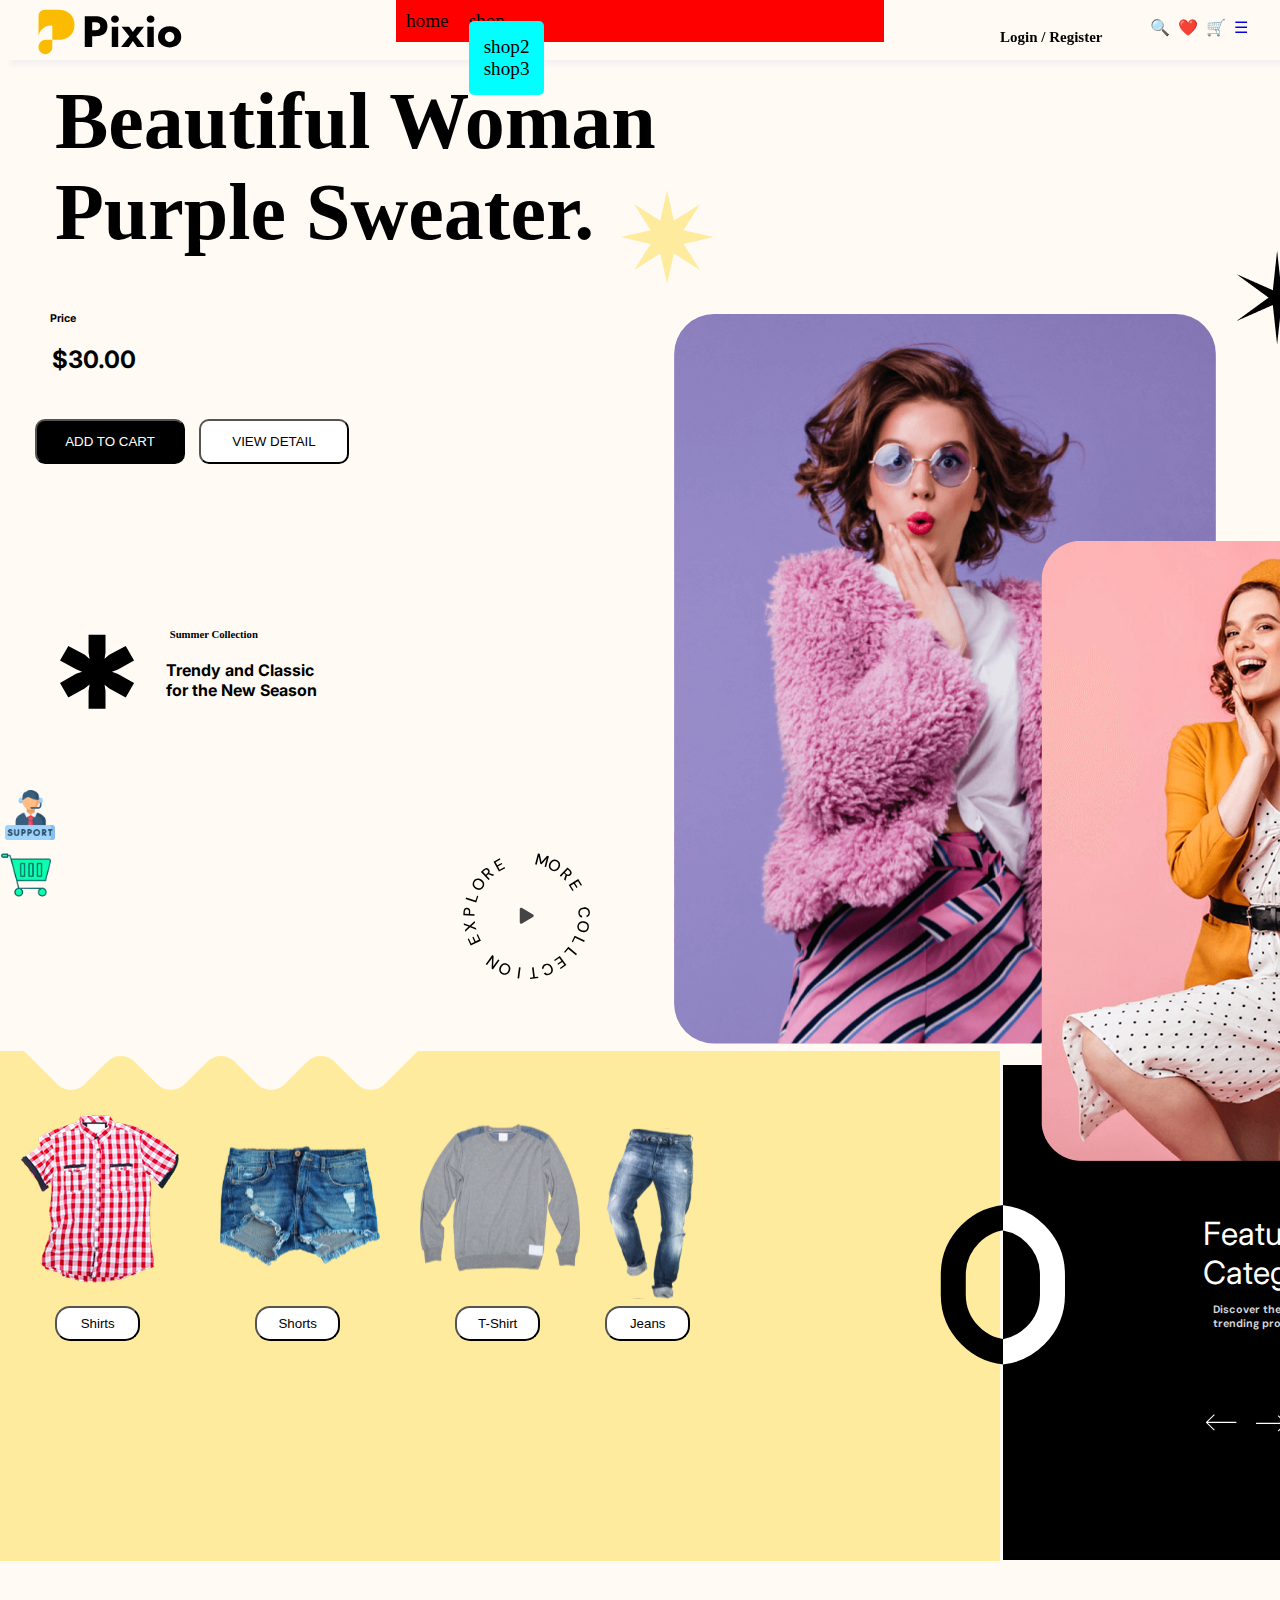
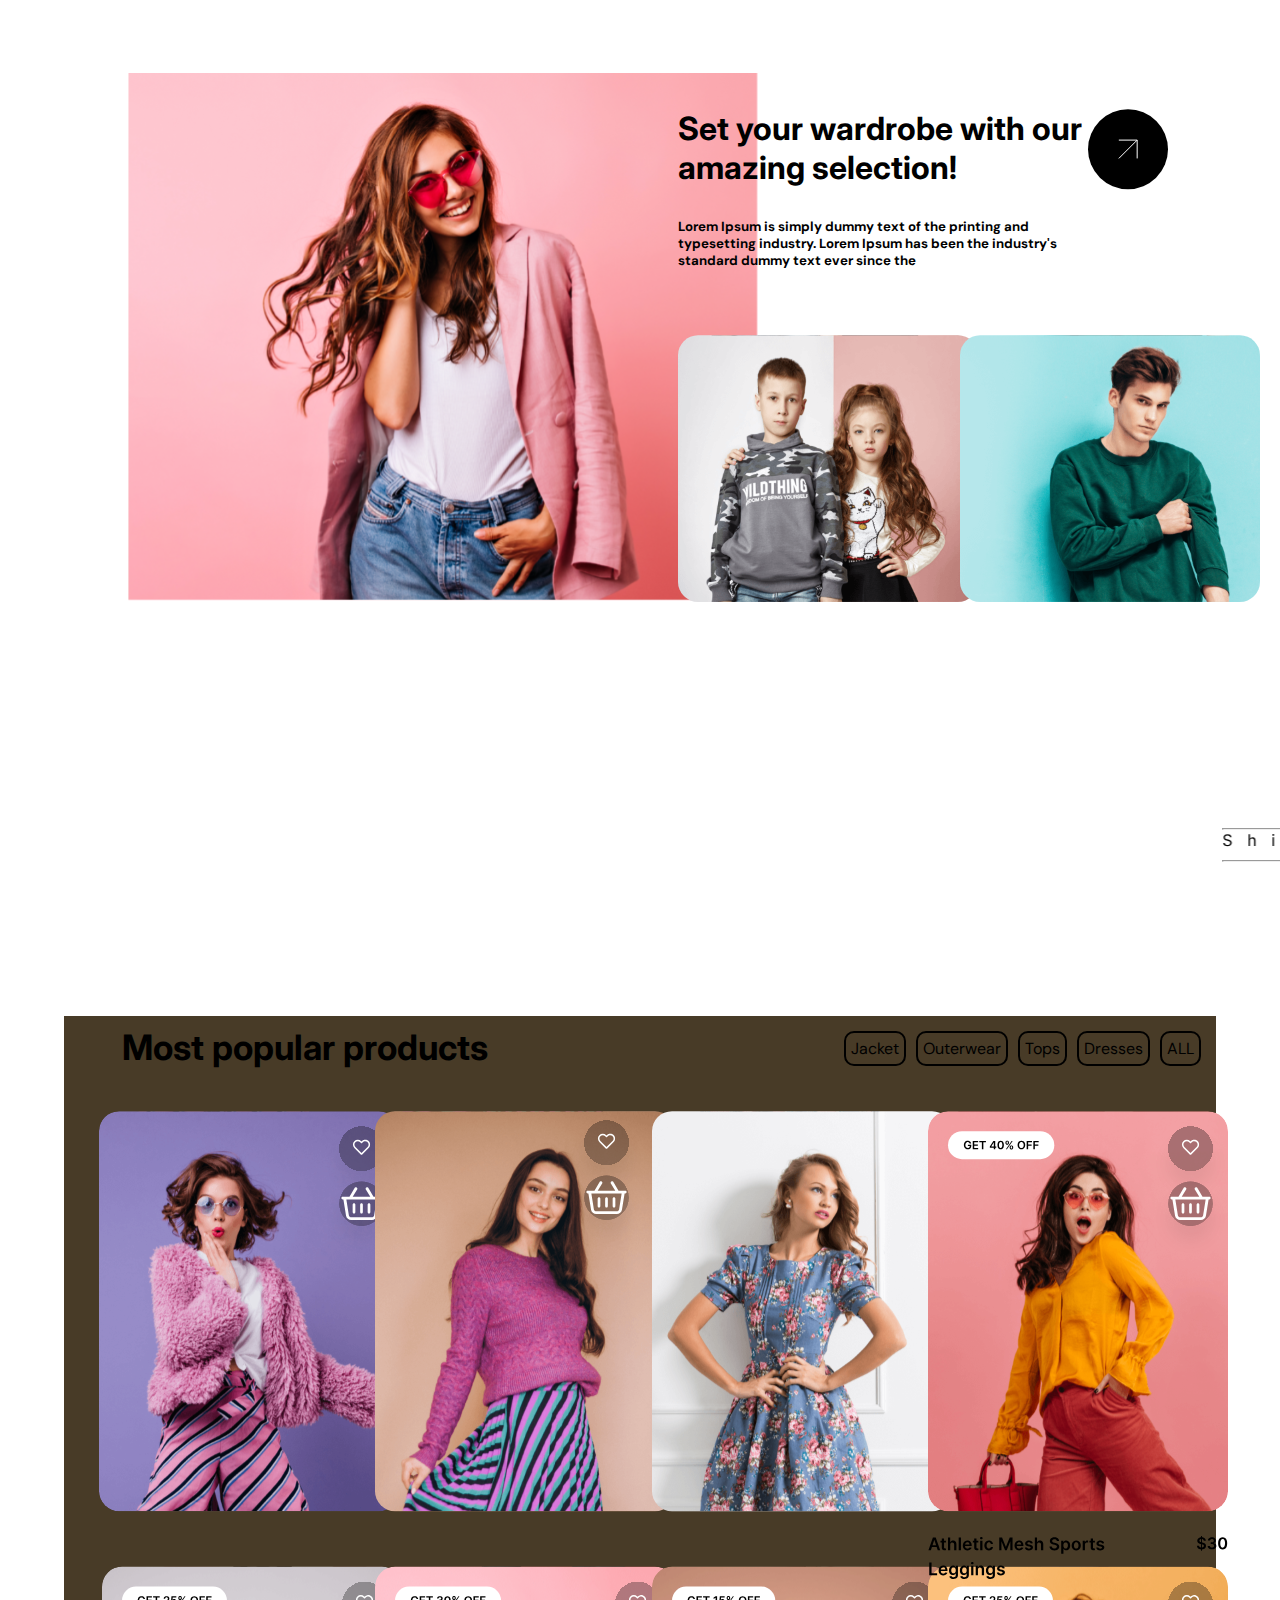
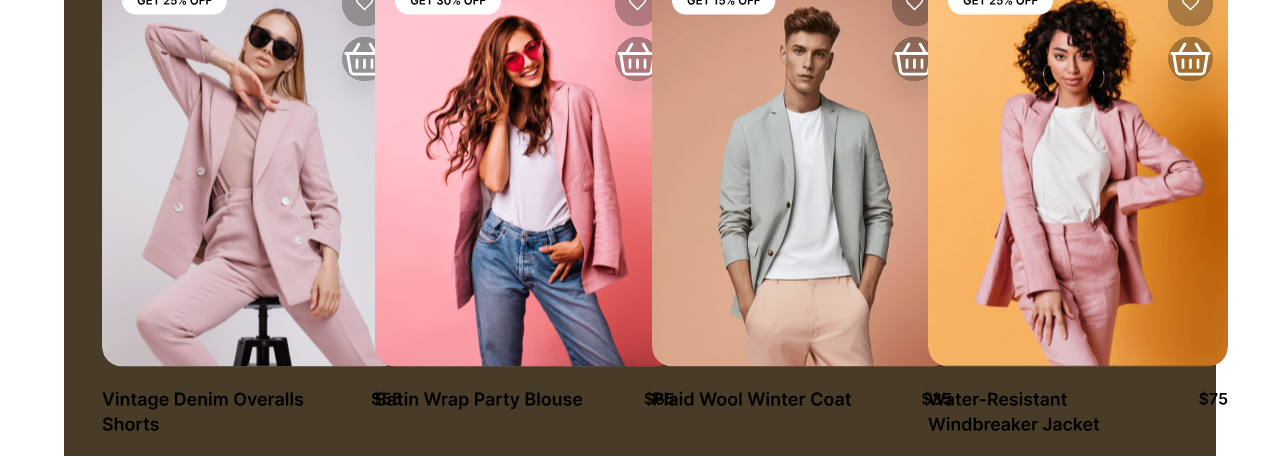
<file: index.html>
<!DOCTYPE html>
<html lang="en">
<head>
    <meta charset="UTF-8">
    <meta name="viewport" content="width=device-width, initial-scale=1.0">
    <title>home</title>
    <link rel="stylesheet" href="./css/stylesheet.css">
    <link rel="preconnect" href="https://fonts.googleapis.com">
    <link rel="preconnect" href="https://fonts.gstatic.com" crossorigin>
    <link href="https://fonts.googleapis.com/css2?family=Inter:ital,opsz,wght@0,14..32,100..900;1,14..32,100..900&display=swap" rel="stylesheet">
    <link rel="preconnect" href="https://fonts.googleapis.com">
<link rel="preconnect" href="https://fonts.gstatic.com" crossorigin>
<link href="https://fonts.googleapis.com/css2?family=DM+Sans:ital,opsz,wght@0,9..40,100..1000;1,9..40,100..1000&display=swap" rel="stylesheet">

</head>
<body>
    <nav class="nav-top">
        <div class="create-menu">
            <div class="drop-menu">

            <li class="the-home">home
                <ul class="sub-menu">
            <ul>home page 1</ul>  
            <ul>home page 2</ul>  
            <ul>home page 3</ul>   
        </ul>
        </li>
        </li>
     </div>
        </ul>


        <li class="the-shop">shop
        <ul class="sub-menum">
            <li>shop2</li>  
            <li>shop3</li>   
        </ul>
        </li>










        </div>
















    <div class="icons">
        <a href="#">🔍</a>
        <a href="#">❤️</a>
        <a href="#">🛒</a>
        <a href="#">☰</a>
    </div>

    <div class="thelogo">
        <img src="./download.svg"title="the logo">
    </div>

    <div class="login">
        <a href="#"> Login / Register </a>
    </div>

    </nav>

    <menu class="me-nu">
    <h1>Beautiful Woman<br>
        Purple Sweater.
        </h1>
    <div class="star">
        <img src="./photos/Vector.svg">
    </div>
    <div class="prices">
        <h6>Price</h6>
        <h2>$30.00</h2>
        </div>
    <div class="the-buttons">
        <button>ADD TO CART</button>
        <button class="button2">VIEW DETAIL</button>
    </div>
    <!-- end button -->
    <div class="right-pinkphoto">
        <img src="./photos/banner-media-B6TdITzb.png.svg">
        </div>
        <img src="./photos/Vector.png" class="star-2"> 
    </div>
    </div>
    <div class="support">
        <img src="./photos/help-desk_4961759.png"></div>
    <div class="cart"><img src="./photos/cart_17472873.png"></div>
    <div class="cut-photo">
        <img src="./photos/Image.png">
    </div>
    <div class="black-bottom">
    <img src="./photos/Button.svg">
    </div>
    <div class="img-letter">
    <img src="./photos/Vector2.svg" class="img-1">

        <h6>Summer Collection</h6>
        <h4>Trendy and Classic <br>
        for the New Season</h4>
        </div>

        <div class="line-like-photo"><img src="./photos/Link.svg">
        </div>

    <div class="collge-left">
            <img src="./photos/image fill.svg">
            <img src="./photos/1-ZtXoPDqG.png.png">
            <img src="./photos/2-BO-y5aBJ.png.svg" class="img-2">
            <img src="./photos/3-DB2bcP1Z0.png.svg" class="img-3">
            <img src="./photos/4-CmHDjemF.png.svg" class="img-4">
            <img src="./photos/Border.svg"class="black-border">


        <div class="buttons-0">

        <button>Shirts</button>
        <button>Shorts</button>
        <button>T-Shirt</button>
        <button>Jeans</button>
        </div>
        </div>

        <div class="collge-right">
                <img src="./photos/Border2.svg"class="border-white">
                <img src="./photos/crossheir.svg">
                <img src="./photos/cross-heir-2.svg" class="cross-heir">
                <p> Featured <br>
                Categories</p>
                <h6>Discover the most <br> trending
                products in Pixio.</h6>
            </div>
</menu>

<img src="./photos/banner-media2-D06wEeOT.png.png" class="right-2photo">

<section class="new-info">
    <div class="info-womon-collection">
        <img src="./photos/women-D1DUgv5q.png.svg" class="img-5">
        <h4>Set your wardrobe with our <br>
        amazing selection!</h4>
        <h5> Lorem Ipsum is simply dummy text of the printing and <br>
        typesetting industry. Lorem Ipsum has been the industry's <br>
        standard dummy text ever since the</h6>
        <marquee> <hr>Shirts   Shorts   t-shirt Jacket  Shirts  Shorts  t-shirt   <hr></marquee>
        <img src="./photos/1-MTpS5Zei.png.svg"class="img--6">
        <img src="./photos/2-BcVNvWem.png.svg" class="img--7">
        <img src="./photos/Lin224bk.svg">
    </div>

<div class="Most-popular-products">
<h5>Most popular products</h5>
<div class="filters">
        <ul>
        <li>
        <ul>ALL</ul>
        <ul>Dresses</ul>
        <ul>Tops</ul>
        <ul>Outerwear</ul>
        <ul>Jacket</ul>
        </li>
        </ul>
        </div>

    <div class="shop-meta">
        <img src="./photos/Co21ntainer.svg">
        <img src="./photos/2-Cfhbhicf.png.svg">
        <img src="./photos/classicjennis.svg">
        <img src="./photos/athlecticmesh.svg">
        <img src="./photos/vintage-denim.svg">
        <img src="./photos/satin-wrap-party.svg">
        <img src="./photos/plaid-wool.svg">
        <img src="./photos/water-resistant.svg">
        </div>
        
    <div class="small-icons">
        <img src="./photos/shop-Shadow.svg">
        <img src="./photos/Overlay+Shadow.svg">
    </div>


    </div>





    </section>




</section>
</body>
</html>
</file>
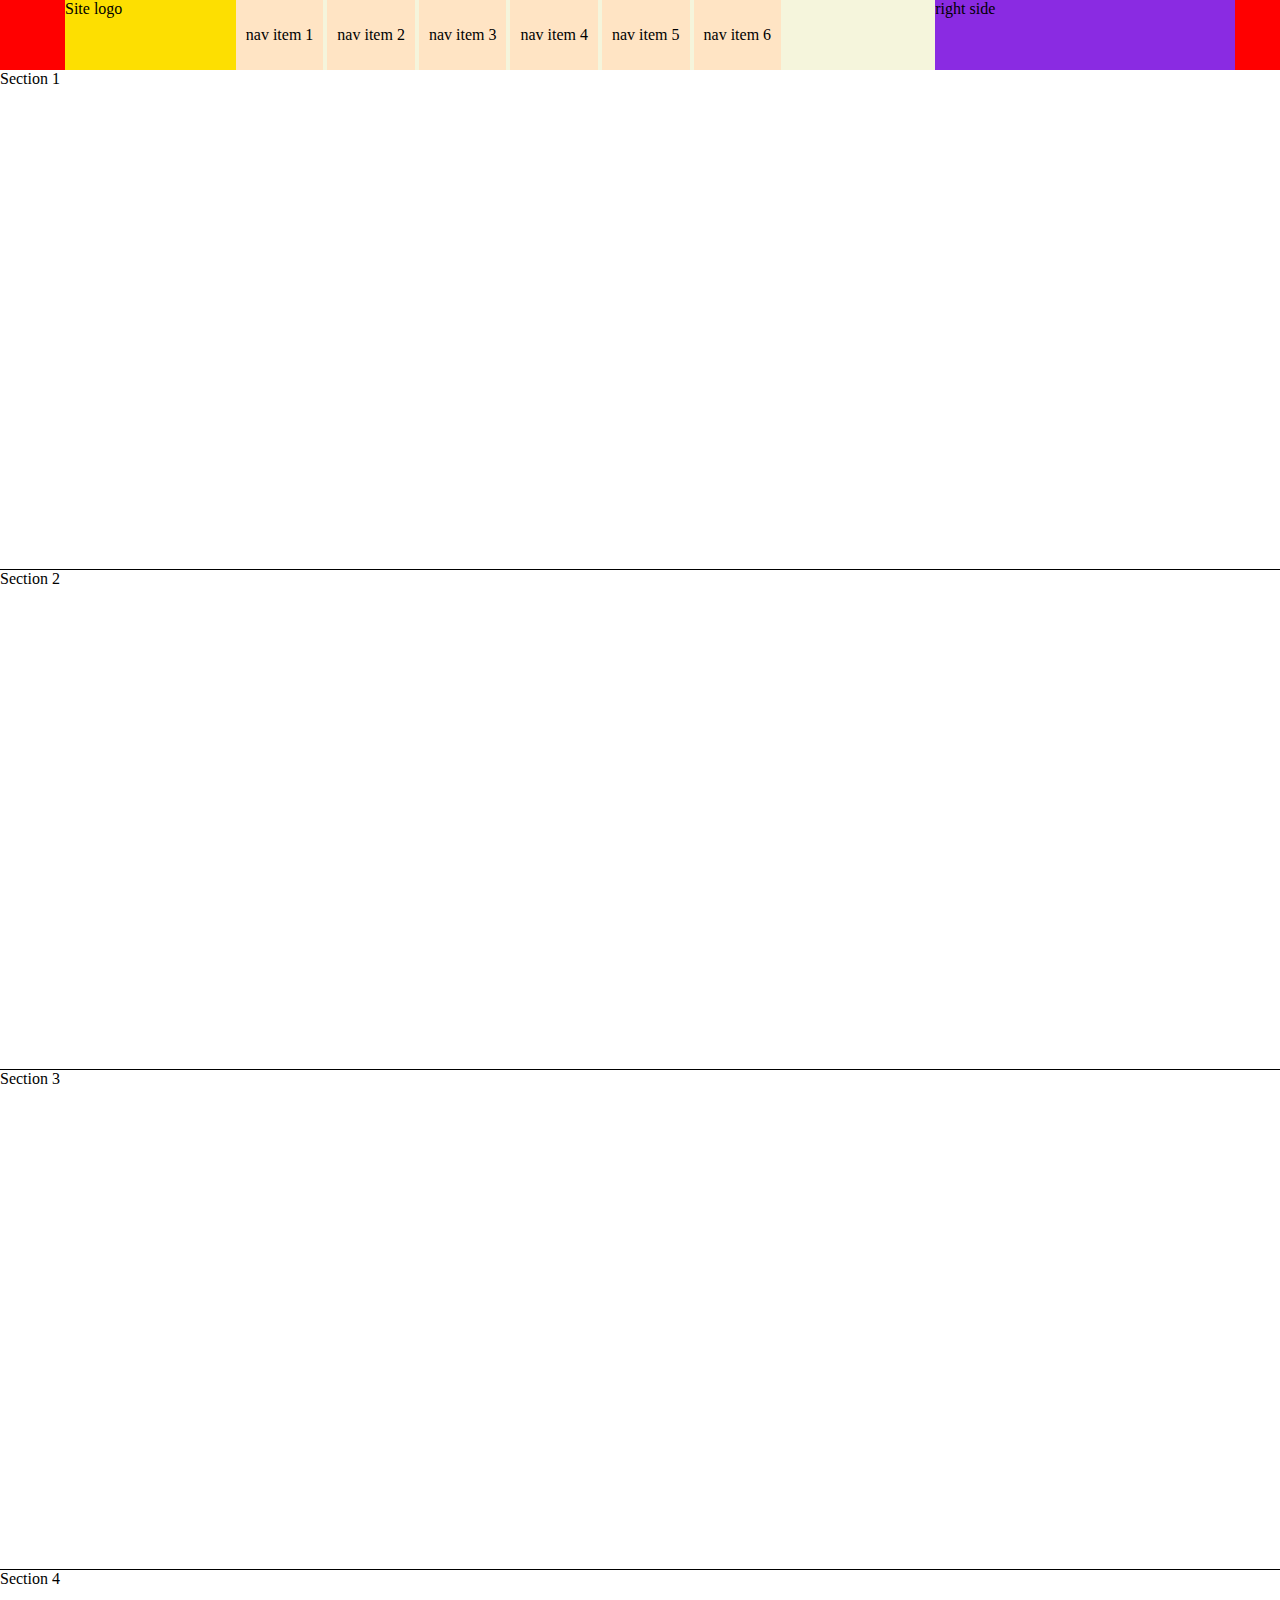
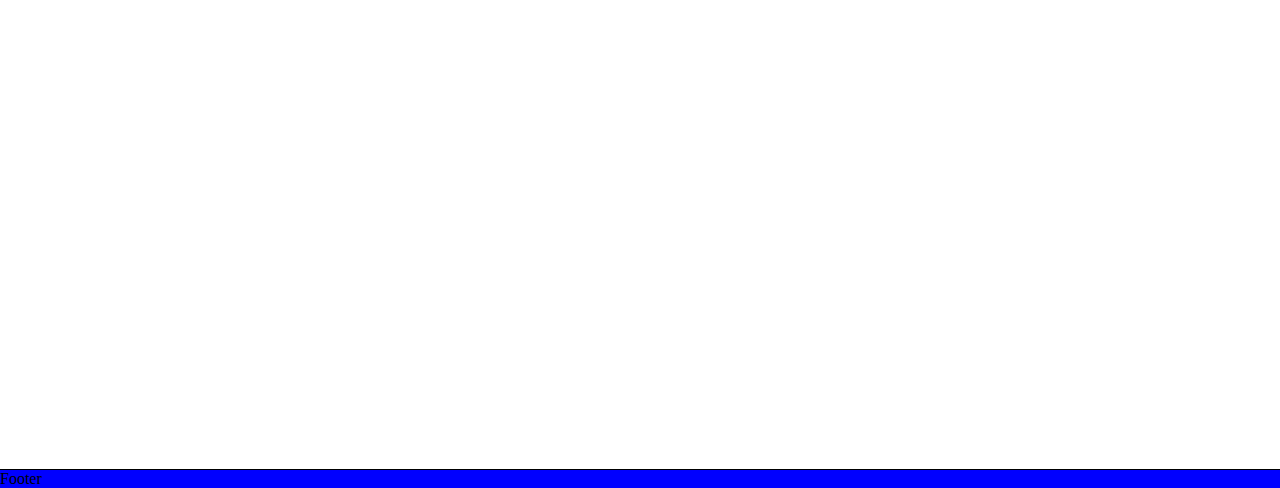
<file: for_test/index.html>
<!DOCTYPE html>
<html lang="en">
<head>
    <meta charset="UTF-8">
    <meta name="viewport" content="width=device-width, initial-scale=1.0">
    <title>Pixio Site</title>
    <link rel="stylesheet" href="./css/home.css">
</head>

<body>
    <header>
        <nav>
            <div class="nav-site-logo">Site logo</div>
            <!-- nav box -->
            <div class= "nav-box">
                <!-- left side -->
                <div class="nav-box__left-side">
                    <!-- nav list -->
                    <ul class="nav-list">
                        <!-- item 1 -->
                        <li>
                            <span>nav item 1</span>
                            <div class="nav-list__item1-sub-menu">
                                <div>list A </div>
                                <div>list b </div>
                                <div>list c </div>
                            </div>
                        </li> <!-- / item 1 -->

                        <li>nav item 2</li>
                        <li>nav item 3</li>
                        <li>nav item 4</li>
                        <li>nav item 5</li>
                        <li>nav item 6</li>
                    </ul> <!-- / nav list -->
                </div> <!-- left side -->

                <!-- right side -->
                <div class="nav-box__right-side">
                    right side 
                </div> <!-- right side -->
            </div> <!-- / nav box -->
        </nav>
    </header>

    <main>
        <section class="section1">Section 1</section>
        <section class="section2">Section 2</section>
        <section class="section3">Section 3</section>
        <section class="section3">Section 4</section>
    </main>

    <footer>Footer</footer>
</body>

</html>
</file>
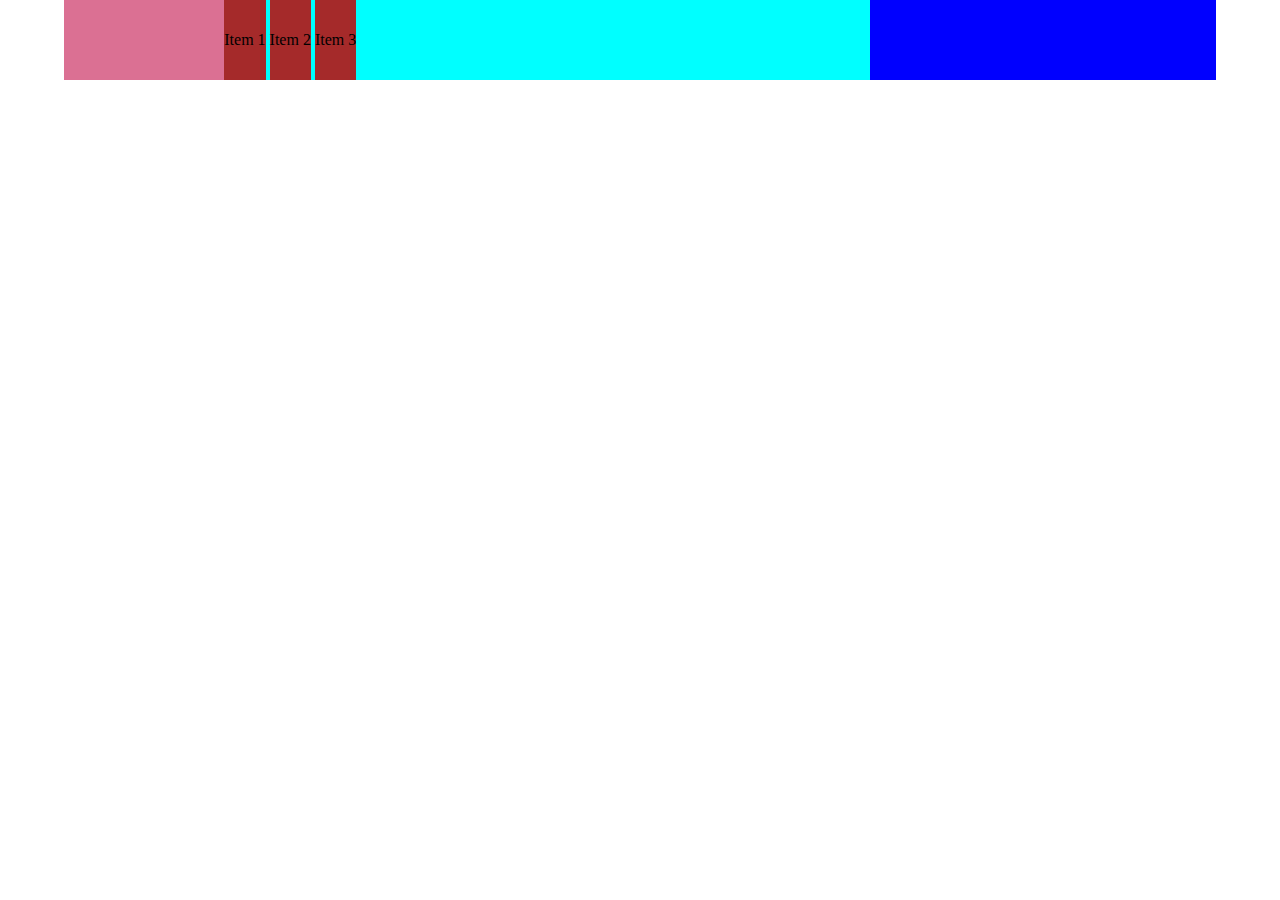
<file: practice/index.html>
<!DOCTYPE html>
<html lang="en">
<head>
    <meta charset="UTF-8">
    <meta name="viewport" content="width=device-width, initial-scale=1.0">
    <title>Document</title>
    <link rel="stylesheet" href="style.css">
</head>
<body>
    <header> 
        <nav>
            <!-- nav left -->
            <div class="nav-left">
                <!-- site icon box -->
                <div class = "nav-site-icon-box"></div> <!-- / site icon box -->

                <!-- nav menu box -->
                <div class = "nav-menu-box">
                    <ul class="nav-menu-list">
                        <li>
                            <span>Item 1</span>
                            <!--home sub menu list -->
                            <div class="nav-home-submenu sub-menu-box">
                                <div> </div>
                                <div></div>
                                <div></div>
                            </div> <!-- / home sub menu list -->
                        </li>
                        <li>
                            <span>Item 2</span>
                            <!--shop sub menu list -->
                            <div class="nav-shop-submenu sub-menu-box"> </div> <!-- / shop sub menu list -->
                        </li>
                        <li>
                            <span>Item 3</span>
                            <!--blog sub menu list -->
                            <div class="nav-blog-submenu sub-menu-box"> </div> <!-- / blog sub menu list -->
                        </li>
                    </ul>
                </div> <!-- / nav menu box -->
            </div> <!-- / nav left -->

            <!-- nav right -->
            <div class="nav-right"></div> <!-- / nav right -->
        </nav>        
    </header>

    <main>
        <section class="section1"></section>
        <section class="section2"></section>
        <section class="section3"></section>
        <section class="section4"></section>
        <section class="section5"></section>
    </main>

    <footer></footer>
</body>
</html>
</file>
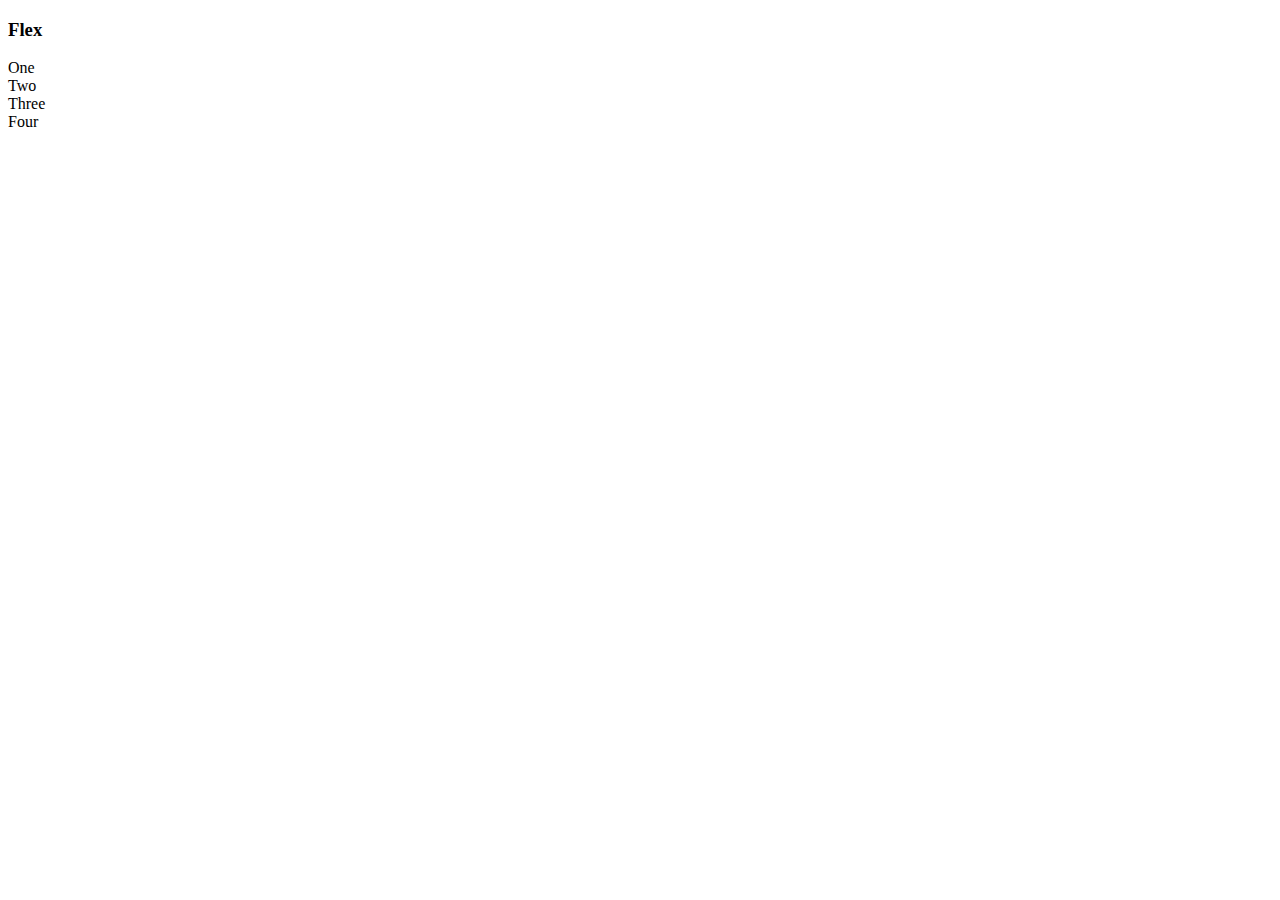
<file: rewt.html>
<!DOCTYPE html>
<html lang="en">
  <head>
    <meta charset="UTF-8" />
    <title>CSS</title>

<style>
.one{
    background-color: #d72828;
  width: 200px;
  height: 100px;
  transition-duration: 1s;
  transition-delay: 0.2s;
  transition-property:width;
  transition-timing-function: linear;
}
.one:hover{
    
    width: 250px;
}

</style>


  </head>
  <body>
    <h3>Flex</h3>
    <div class="flex">
      <div>One</div>
      <div>Two</div>
      <div>Three</div>
      <div>Four</div>
    </div>
  </body>
</html>
</file>
<file: css/stylesheet.css>
@import url(./untilty.css);

body{

    margin: 0px;
    background-color:c;
    overflow-x: hidden;

}
.nav-top{
    width: 100%;
    height: 60px;
background-color:#FFFAF3;
position: fixed;
top: 0px;
z-index: 1000;
box-shadow: 10px 5px 5px rgb(245, 241, 241);
}
.create-menu{
    display: flex;
    background-color: red;
    width: 488px;
    height: 40; 
    margin: auto;
    
}
.the-home {
    font-size: larger;
    padding: 0px;
    margin: 10px;
}
.sub-menu {
    display: none; /* إخفاء القوائم الفرعية */
    position: absolute;
    top: 35%;
    background-color: aqua;
    border-radius: 5px;
    padding: 15px;
    margin: 10;
}
.drop-menu li:hover .sub-menu{
    display: block;
}
.the-shop{
    font-size: larger;
    padding: 0px;
    margin: 10px;
}
.sub-menum{
    display: none; /* إخفاء القوائم الفرعية */
    position: absolute;
    top: 35%;
    background-color: aqua;
    border-radius: 5px;
    padding: 15px;
    margin: 10;

}
.the-shop .sub-menum{
display: block;
}



.nav-top .icons{
    position: var(--main-position);
    right: 20px;
    top: 30%;
    margin-right:10px;
    letter-spacing: 2px;
    color: black;
    text-decoration: none;
}
.Icons a{
    margin-left: 15px;
    font-size: 18px;
    color: var(--color);
    text-decoration: none;
}
.nav-top .thelogo{
    position: var(--main-position);
    top: 15%;
    left: 3%;
}
.nav-top .login{
line-height: 1px;
    width: 300px;
    height: 50px;
    position: relative;
    font-size: 15px;
    font-weight: 600;
    float: right;
    position: var(--main-position);
    right: 0px;
    bottom: 35px;
    top:37px;
    display: inline;
}
.nav-top .login a{
    color: var(--color);
    margin-left: 20px;
    text-decoration: none;
}
menu{
    position: relative;
margin: auto;    
width: 95em;
height: 100em;
    background-color:#FFFAF3;
}
.me-nu h1{
    width: 663.06px;
    height: auto;
    display: block;
    font-weight: bolder;
    font-size: 80px;
    margin-bottom: 10px;
    padding: 10px;
    position: relative;
    top: 66px;
    left: 45px;

}
.star img{
    width: 94px;
    height: 94px;
    position: var(--main-position);
    bottom: 10px;
    right: 30%;
    top: 120px;
    margin-right: 350px;
    margin-top: 70px;
}
.me-nu h2{
font-size: 36.55;
font-weight: bolder;
margin-top: -35px;
}
.me-nu .prices {
    h6{
    position: relative;
    bottom: 250px;
    top: 100px;
    left: 50px;
    font-family: "Inter", sans-serif;
    font-optical-sizing: auto;
    font-weight: weight;
    font-style: normal;
    }
    
 h2{
    position: relative;
    color: rgb(0, 0, 0);
    top: 155px;
    left: 52px;
bottom: 500px;
font-family: "Inter", sans-serif;
    font-optical-sizing: auto;
    font-weight: weight;
    font-style: normal;
}

}
.me-nu .the-buttons{
    position: relative;
    top: 150px;
    left: 35px;
    font-family: "Inter", sans-serif;
    font-optical-sizing: auto;
    font-weight: weight;
    font-style: normal;
    transition: all 3s;

}
.me-nu .the-buttons {
    button{
        margin-top: 50px;
        border-radius: 10px;
        width: 150px;
        height: 45px;
        background-color:var(--color);
        color: white;
    }
    .button2{
background-color: white;
color: var(--color);
margin-left: 10px;
    }
}
.me-nu .the-buttons button{
cursor: pointer;
}
.me-nu .right-pinkphoto{
float: right;
margin-right: 20%;
margin-bottom: 100%;
}
.me-nu .right-pinkphoto img{
    width: 542px;
    height: 729.61px;
}
.right-2photo{
    position: var(--main-position);
    right: 0px;
    top: 60%;
}
.me-nu .star-2{
position: var(--main-position);
right: 10%;
top: 250px;
bottom: 15px;
margin-right: 50px;
}
.me-nu{
.support{
img{
    z-index: 500;
    width: 50px;
    position: fixed;
    bottom: 0px;
    margin-left: 60px; 
    margin-bottom: 0px;
    display: inline;
    bottom: 60px;
    left: -55px;
}
}
.cart{

    img{
        z-index: 500;
        width: 50px;
        position: fixed;
        bottom: 0px;
        margin-left: 1px; 
    margin-bottom: 0px;
    display: inline;
    }
    }
}
.me-nu .cut-photo{
position: var(--main-position);
right: 10%;
bottom: 40%;
left: 80%;
margin-right: 50%;
margin-left: -30px;
}
.me-nu .black-bottom{
    position: var(--main-position);
    right: 10%;
    bottom: 43%;
    left: 80%;
    margin-right: 50%;
    margin-left: -30px;

}
hr{
    position: relative;
width: 100%;
margin-top: -10px;
}
.me-nu .img-letter{
    position: relative;
    width: 398px;
    height: 146;
    top: 20%;
    left: 2%;
}
.me-nu .img-letter .img-1{
    width: 75.06px;
    height: 75.18px;
    margin-left: 30px;
}
.me-nu .img-letter h6{
position: relative;
left: 35%;
bottom:25%;
top: -85px;
}
.me-nu .img-letter h4{
    position: relative;
left: 34%;
bottom:25%;
top: -65px;
    font-family: "Inter", sans-serif;
    font-optical-sizing: auto;
    font-weight: weight;
    font-style: normal;
}
.me-nu .line-like-photo{
    width: 172px;
    height: 206px;
    position: relative;
    left: 30%;
    top: 25%;
    right: 25%;
}
.collge-left{
    width: 1000px;
    height: 510px;
    background-color: #FEEB9D;
    margin: 400px 550px 0px auto;
position: relative;
}
.collge-left {
    img{
        margin-left: 20px;
        position: var(--main-position);
        top: 12%;
    }
    button{
        position: relative;
        top: 55%;
        left: 5%;
        margin: auto auto auto 5px;
        border-radius: 15px;
        height: 34.39px;
        width: 85.39px;
        background-color: white;
        cursor: pointer;
        
    }
}
.collge-left .buttons-0 button:nth-child(1){
position: var(--main-position);
top: 50%;
}
.collge-left .buttons-0 button:nth-child(2){
position: var(--main-position);
top: 50%;
left: 25%;
}
.collge-left .buttons-0 button:nth-child(3){
position: var(--main-position);
top: 50%;
left: 45%;
}
.collge-left .buttons-0 button:nth-child(4){
position: var(--main-position);
top: 50%;
left: 60%;
}


.me-nu .collge-left .img-2{

position: var(--main-position);
left: 20%;
}
.me-nu .collge-left .img-3{

position: var(--main-position);
left: 40%;
    }
.me-nu .collge-left .img-4{

    position: var;
    left: 55%;
    bottom: 25%;
    top: 15%;
}
.me-nu .collge-left .black-border{
    position: var;
    left: 92%;
    bottom: -20%;
    top: 30%;
}
.collge-left img:nth-child(1)
{
    margin-top: -65px;
}

.collge-right{
    position: relative;
    width: 1000px;
    height: 495px;
    background-color: #000000;
    left: 66%;
    bottom: 31%;
    margin-bottom: 50px;
}
.collge-right img:nth-child(2)
{
    position: absolute;
    bottom: 0px;
    margin-left: 20%;
    margin-bottom: 12%;
}
.collge-right .cross-heir
{
    position: absolute;
left: 25%;
top: 340px;
}
.collge-right .border-white{
    position: var(--main-position);
    top: 28%;
    left: 0%;
    bottom: 25%;
    position: var(--main-position);
}
.collge-right p{
    color: rgb(255, 255, 255);
    font-family: "Inter", sans-serif;
    font-optical-sizing: auto;
    font-weight: weight;
    font-style: normal;
    position: relative;
    font-size: xx-large;
    left: 20%;
    top: 30%;
}
.collge-right h6{
    color: lightgray;
    font-family: "DM Sans", sans-serif;
    font-optical-sizing: auto;
    font-weight: weight;
    font-style: normal;
    position: relative;
    left: 21%;
    top: 32%;
}
.new-info{
    position: relative;
    width: 100%;
    height: 728.2px;
    background-color: #ffff;
    margin: 0px auto 0px auto;
}
.new-info .img-5{
    width: 630px;
    height: 528.2px;
    position: var(--main-position);
    left: 10%;
    top: 10%;
}
.new-info h4{
    position: var(--main-position);
    left: 53%;
    top: 15%;
    font-family: "Inter", sans-serif;
    font-optical-sizing: auto;
    font-weight: weight;
    font-style: normal;
    font-size: xx-large;
}
.new-info img:last-child{
    position: var(--main-position);
    left: 85%;
    top: 15%;
}
.new-info h5{
    font-family: "DM Sans", sans-serif;
    font-optical-sizing: auto;
    font-weight: weight;
    font-style: normal;
    position: var(--main-position);
    left: 53%;
    top: 30%;
    right: 10%;
}
.new-info .img--6{
    position: var(--main-position);
    left: 53%;
    top: 46%;
    right: 65%;
}
.new-info .img--7{
    position: var(--main-position);
    left: 75%;
    top: 46%;
    right: 65%;
}
.new-info marquee{
    position: relative;
    font-family: "Inter", sans-serif;
    font-optical-sizing: auto;
    font-weight: weight;
    font-style: normal;
    margin-bottom: auto;
    letter-spacing: 15px;
    bottom: 20%;
    top: -150px;
}
.new-info marquee hr{
    width: 100%;
    color: black;
    margin-top: 10px;
    background-color: black;
}
.Most-popular-products{
    width: 90%;
    height: 1040px;
    background-color: #483b27;
    margin: auto;
    position: relative;
}
.Most-popular-products h5:first-child{
    font-family: "Inter", sans-serif;
    font-optical-sizing: auto;
    font-weight: weight;
    font-style: normal;
    position: absolute;
    font-size: 35px;
    left: 5%;
    top: 10px;
    max-width: 376px;
    max-height: 42px;
}
.Most-popular-products .filters ul{
    font-family: "DM Sans", sans-serif;
    font-optical-sizing: auto;
    font-weight: weight;
    font-style: normal;
    display: inline;
    float: right;
    padding: 5px;
    margin: 5px;
}
.Most-popular-products .filters ul li ul{
    border-radius: 10px;
    color: black;
    border: 2px solid black;
}
.Most-popular-products .filters ul li ul:hover{
    border-radius: 10px;
    color: white;
background-color: black;
cursor: pointer;
}
.Most-popular-products .filters ul li ul::selection{
    color: yellow;

}
.Most-popular-products .shop-meta{
position: relative;
}

.Most-popular-products .shop-meta  img:first-child{
    position: absolute;
    margin-top: 95px;  
    right: 75px;
    left: 3%;
    
}
.Most-popular-products .shop-meta  img:nth-child(2){
    position: absolute;
    margin-top: 95px;  
    right: 33px;
    left: 27%;
    
}
.Most-popular-products .shop-meta img:nth-child(3){
    position: absolute;
    margin-top: 95px;  
    right: 50px;
    left: 51%;
}
.Most-popular-products .shop-meta img:nth-child(4){
    position: absolute;
    margin-top: 95px;  
    right: 50px;
    left: 75%;
    z-index: 15;
}
.Most-popular-products .shop-meta img:nth-child(5){
position: absolute;
left: 38px;
bottom: 20%;
top: 550px;
}
.Most-popular-products .shop-meta img:nth-child(6){
position: absolute;
left: 27%;
bottom: 20%;
top: 550px;
}
.Most-popular-products .shop-meta img:nth-child(7){
position: absolute;
left: 51%;
bottom: 20%;
top: 550px;
}
.Most-popular-products .shop-meta img:nth-child(8){
position: absolute;
left: 75%;
bottom: 20%;
top: 550px;
}



.Most-popular-products .small-icons{
    position: absolute;
    right: 50%;
    top: 11%;
    left: 9%;
    margin-top: -10px;
}
.Most-popular-products .small-icons  img:first-child{
    position: absolute;
    left: 85%;
    bottom: 50%;
    top: 55px;
}
</file>
<file: for_test/css/home.css>
@import url(./untilty.css);

/* Header */
header{
    background-color: red;
    width: 100%;
    min-width: 1300px;
    height: 70px;
    & nav{
        display: flex;
        width: 90%;
        height: 100%;
        margin: auto;
        background-color: aqua;
    }
}
/* ---------- */

/* Nav */
.nav-site-logo{
    background-color: #fddf01;
    width: 200px;
}
.nav-box{
    display: flex;
    width: 100%;
    background-color: black;
}
/* >>> */
.nav-box__left-side{
    width: 70%;
    height: 100%;
    background-color: blue;
}
.nav-box__right-side{
    width: 30%;
    height: 100%;
    background-color: blueviolet;
}
/* >>> */
.nav-list{
    line-height: 70px;
    height: 100%;
    background-color: beige;
    & li{
        position: relative;
        padding: 0px 10px;
        background-color: bisque;
        display: inline-block;
        &:hover .nav-list__item1-sub-menu{
            display: block;
        }
    }
}

.nav-list__item1-sub-menu{
    display: none;
    position: absolute;
    left: -100px;
    background-color: green;
    height: 300px;
    width: 300px;
    & > div {
        margin: 10px;
        width: 50px;
        height: 50px;
        background-color: red;
        display: inline-block;
    }
}
/* ---------- */

/* Main > sections */
.section1 , 
.section2 , 
.section3 {
    height: 500px; 
    width : 100%;
    border-bottom: 1px solid black;
}
/* ---------- */

/* footer */
footer{
    background-color: blue;
}
/* ---------- */
</file>
<file: practice/style.css>
/* Utility */
*{
    box-sizing: border-box;
    margin: 0;
    padding: 0;
}
:root{
    --min-width-custom :1280px; 
    --height-header : 80px;
}
/* ------- */

/* header */
header{
    min-width: var(--min-width-custom);
    width: 100%;
    height: var(--height-header);
}
/* ------- */

/* header > nav */
nav{
    display: flex;
    margin: auto;
    width: 90%;
    height: 100%;
}
.nav-left,
.nav-right{
    display: flex;
    height: 100%;
}
.nav-left{
    width: 70%;
    background-color: green;
}
.nav-right{
    width: 30%;
    background-color: blue;
}
/* ------- */

/* header > nav left side > menu*/
.nav-site-icon-box{
    width: 200px;
    height: 100%;
    background-color: palevioletred;
}
.nav-menu-box{
    width: 100% ;
    height: var(--height-header);
    background-color: orange;
}
.nav-menu-list{
    position: relative;
    background-color: aqua;
    height: 100%;
    & li {
        display: inline-block;
        background-color: brown;
        line-height: var(--height-header);
    }
    & li:hover {
        background-color: wheat;
    }
    & li:hover .sub-menu-box{
        visibility: visible;
    }
}
/* >>> sub menu box */
.sub-menu-box{
    visibility: hidden;
}

/* >>> home submenu  */
.nav-home-submenu{
    display: flex;
    justify-content: center;
    visibility: none;
    position: absolute;
    bottom: -var(--height-header);
    width: 500px;
    height: 300px;
    background-color: gray;
    & > div {
        width: 25%;
        height: 100%;
        margin: 0px 10px;
        background-color: rosybrown;

    }
}



/* >>> shop submenu  */
.nav-shop-submenu{
    visibility: hidden;
    position: absolute;
    bottom: -var(--height-header);
    width: 100px;
    height: 100px;
    background-color: black;
}
/* >>> bog submenu  */
.nav-blog-submenu{
    visibility: hidden;
    position: absolute;
    bottom: -var(--height-header);
    width: 100px;
    height: 100px;
    background-color: lightcoral;
}
/* ------- */


/* header > nav right side > menu*/
/* ------- */


/* main */
/* ------- */


/* main > section1*/
/* ------- */
</file>
